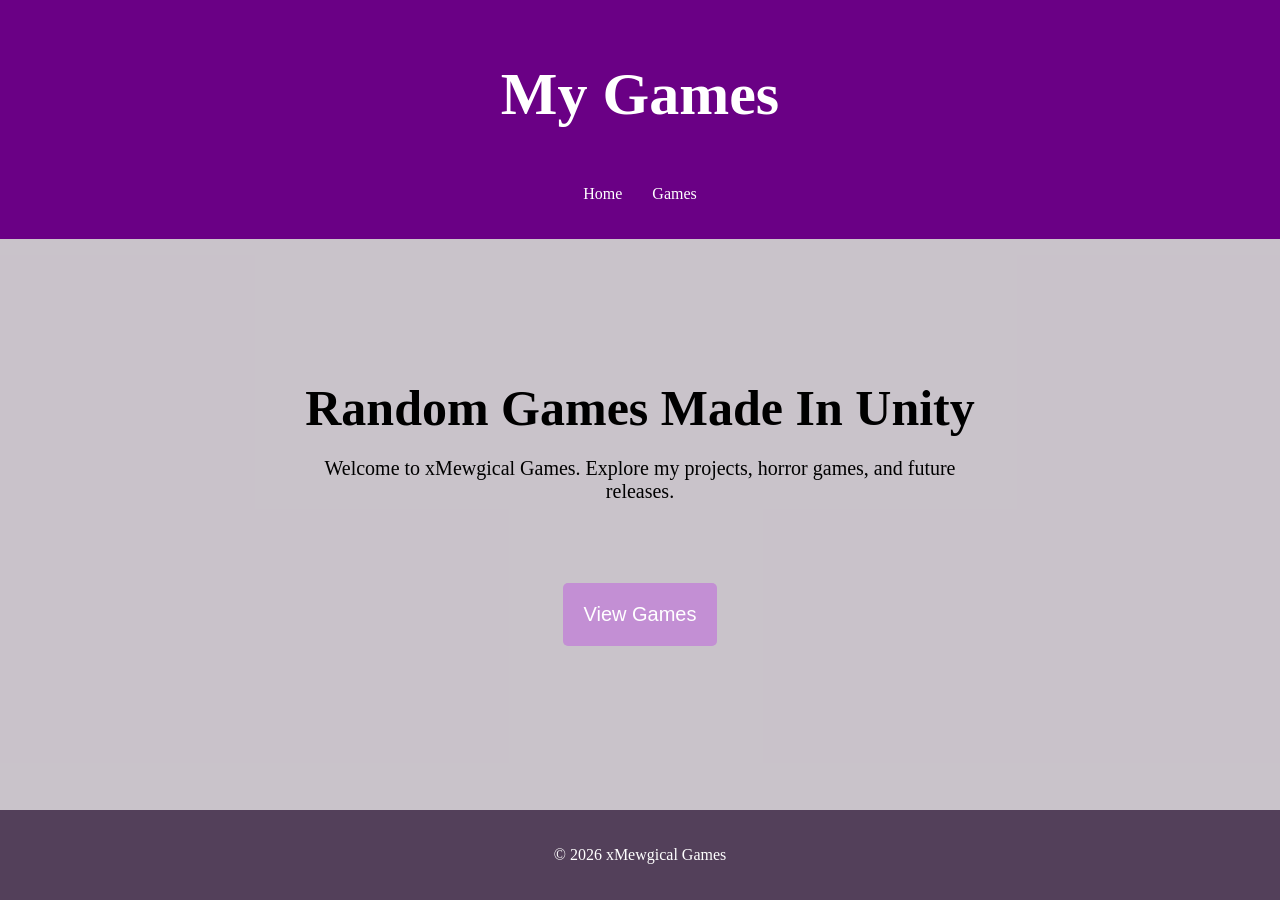
<file: index.html>
<!DOCTYPE html>
<html>

<head>
    <title>xMewgical Games</title>
    <link rel="stylesheet" href="style.css">
    <link rel="icon" type="image/png" href="images/icon.png">
</head>

<body>
    <header>
        <h1 class = "logo">My Games</h1>
        <nav>
            <ul>
                <li><a href="index.html">Home</a></li>
                <li><a href="gamespage.html">Games</a></li>
            </ul>
        </nav>
    </header>
    <main>
        <section class = "hero">
            <h2>Random Games Made In Unity</h2>

        <p>
            Welcome to xMewgical Games.
            Explore my projects, horror games, and future releases.
        </p>

        <a href="gamespage.html"><button>View Games</button></a>
        </section>
    </main>

     <footer>
        <p>© 2026 xMewgical Games</p>
    </footer>

</body>

</html>
</file>
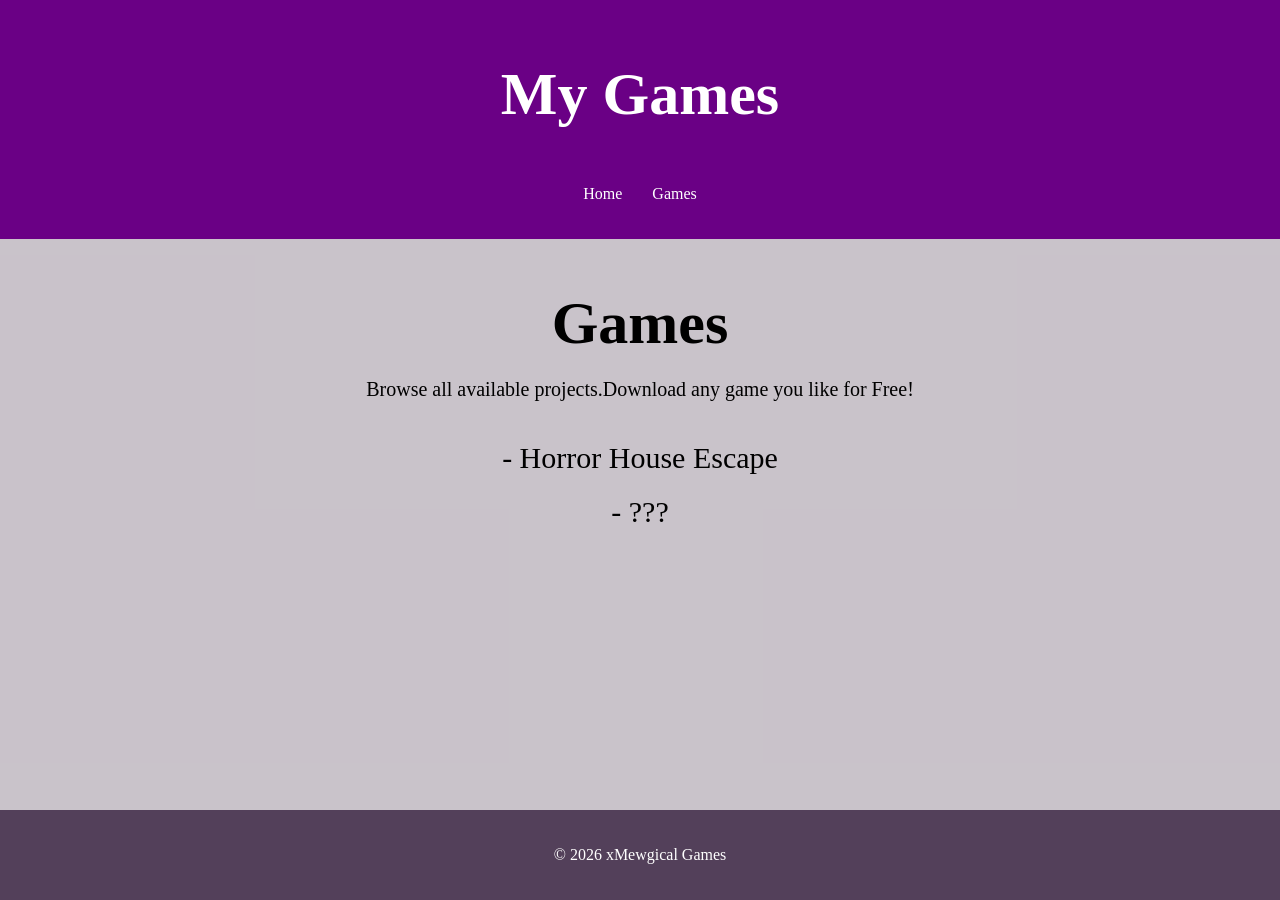
<file: gamespage.html>
<!DOCTYPE html>
<html>

<head>
    <title>Games</title>
    <link rel="stylesheet" href="gamespage.css">
    <link rel="icon" type="image/png" href="images/icon.png">
</head>

<body>
    <header>
        <h1 class = "logo">My Games</h1>
        <nav>
            <ul>
                <li><a href="index.html">Home</a></li>
                <li><a href="gamespage.html">Games</a></li>
            </ul>
        </nav>
    </header>
    <main>
        <section class = "hero">
            <h2>Games</h2>
            <p>Browse all available projects.Download any game you like for Free!</p>
            <ul class = "games">
                <li><a href = "HorrorHouseEsc.html">- Horror House Escape</a></li>
                <li><a href = "#">- ???</a></li>
            </ul>
        </section>
    </main>

     <footer>
        <p>© 2026 xMewgical Games</p>
    </footer>

</body>

</html>
</file>
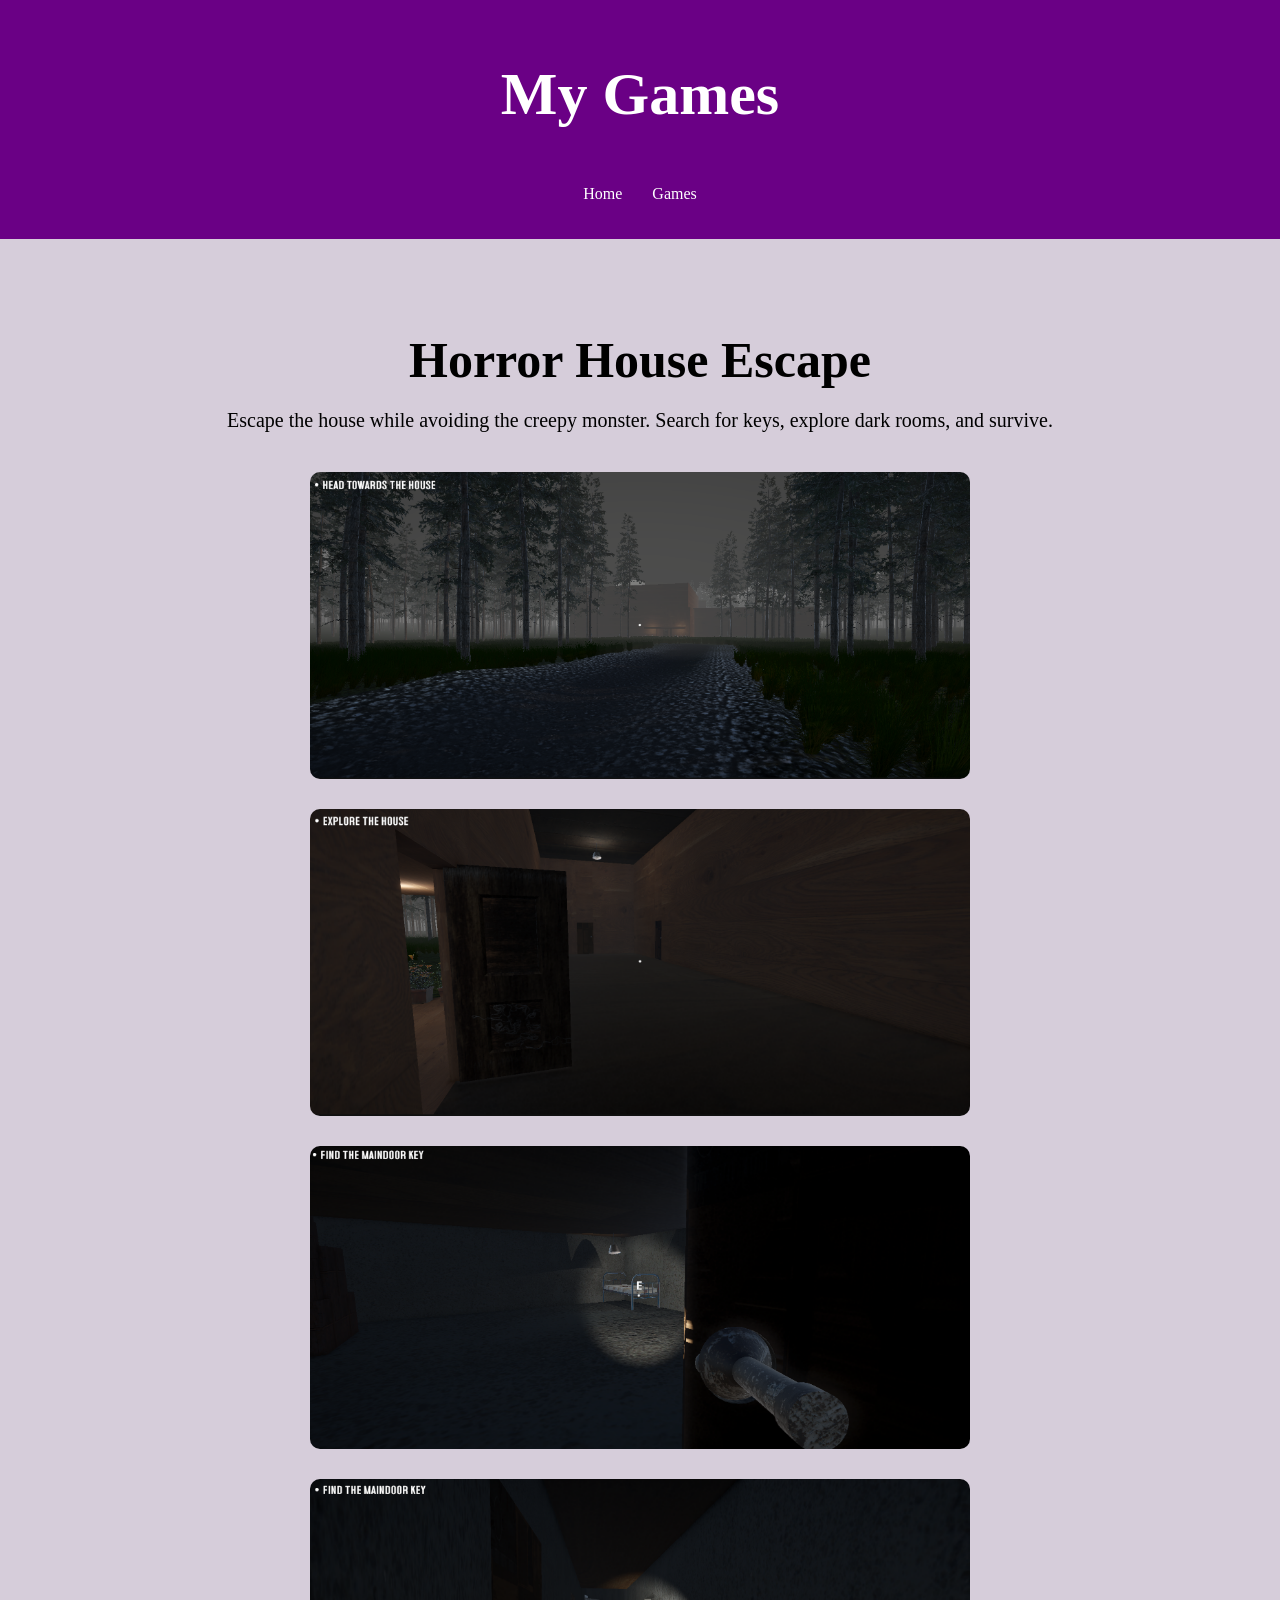
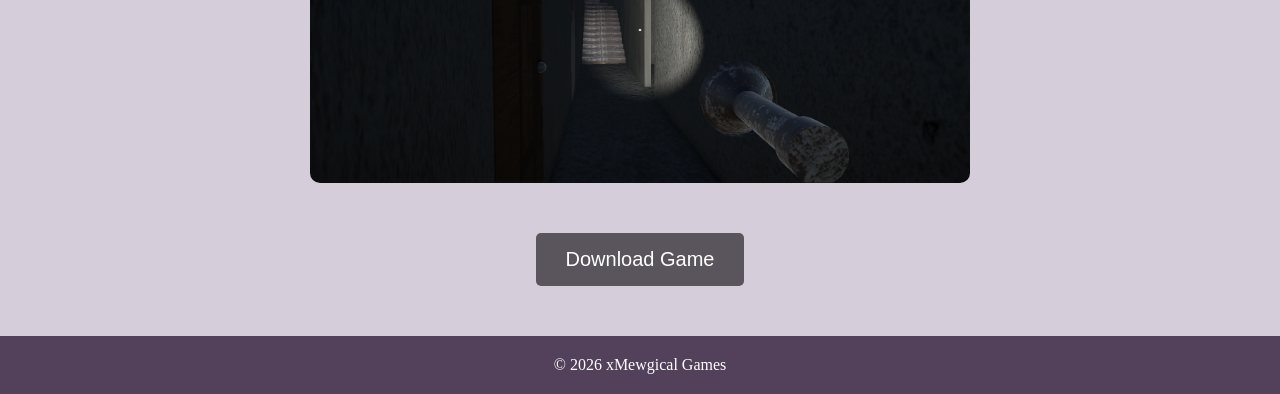
<file: HorrorHouseEsc.html>
<!DOCTYPE html>
<html>
    <head>
        <title>Horror House Escape</title>
        <link rel="stylesheet" href="style.css">
        <link rel="icon" type="image/png" href="images/icon.png">
    </head>
    <body>
        <header>
            <h1 class="logo">My Games</h1>

    <ul>
        <li><a href="index.html">Home</a></li>
        <li><a href="gamespage.html">Games</a></li>
    </ul>
        </header>
        <main class="game-page">

    <section class="game-card">

        <h2>Horror House Escape</h2>

        <p>
            Escape the house while avoiding the creepy monster.
            Search for keys, explore dark rooms, and survive.
        </p>

        <div class="screenshots">

            <img src="images/shot1.png" alt="Screenshot 1">
            <img src="images/shot2.png" alt="Screenshot 2">
            <img src="images/shot3.png" alt="Screenshot 3">
            <img src="images/shot4.png" alt="Screenshot 4">

        </div>

        <a href="https://xmewgical.itch.io/horror-house-escape" download>
            <button>Download Game</button>
        </a>

    </section>

</main>
<footer>
     © 2026 xMewgical Games
</footer>
    </body>
</html>
</file>
<file: style.css>
body{
    background-color:#5128613b;
    color : white;
    margin: 0;
    min-height: 100vh;
    display: flex;
    flex-direction: column;
}
.logo{
    font-size:60px;
    
    text-align : center;
}
header {
    background-color : #6a0085;
    padding: 20px;
    text-align: center;
    display : flex;
    flex-direction : column;
    justify-content: space-between;
    align-items: center;
}
ul {
    display: flex;
    list-style: none;
    flex-direction: row;
justify-content: space-between;
align-items: center;
margin-right : 40px;
gap: 30px;
}
a{
    color: white;
    text-decoration: none;
}
a:hover{
    color: #d9a8ff;
}
footer{
    background-color : #53405a;
    padding: 20px;
    text-align: center;
    margin-top: auto;
}
main{
    flex: 1;
    display: flex;
}
.hero {
       color: black;
    text-align: center;
    background-color: rgba(182, 179, 179, 0.404);

    flex: 1;
    display: flex;
    flex-direction: column;
    justify-content: flex-start;
    align-items: center;

    padding-top: 60px;
    


}
.hero button {
    margin-top: 50px;
    background-color :  #c38fd4;
    color : white;
    border :none;
    padding : 20px  20px;
    font-size : 20px;
    border-radius : 5px;
}
.hero button:hover{
    background-color: #c43fff;
}
.hero h2{
    font-size: 50px;
    margin-bottom: 20px;
    margin-top : 80px;
}
.hero p{
    font-size: 20px;
    max-width: 700px;
    margin: 0 auto 30px auto;
}








.game-page{
    flex: 1;
    padding: 50px;
}

.game-card{
    max-width: 900px;
    margin: auto;
    text-align: center;
    color: black;
}

.game-card h2{
    font-size: 50px;
    margin-bottom: 20px;
}

.game-card p{
    font-size: 20px;
    margin-bottom: 40px;
}

.screenshots{
    display: flex;
    flex-direction: column;
    align-items: center;
    gap: 30px;
}

.screenshots img{
    width: 80%;
    max-width: 800px;
    border-radius: 10px;
}

.game-card button{
    margin-top: 50px;
    background-color: #5a545c;
    color: white;
    border: none;
    padding: 15px 30px;
    font-size: 20px;
    border-radius: 5px;
    cursor: pointer;
}

.game-card button:hover{
    background-color: #298d42;
}
</file>
<file: gamespage.css>
body{
    background-color: #5128613b;
    color: white;
    margin: 0;
    min-height: 100vh;
    display: flex;
    flex-direction: column;
}

.logo{
    font-size: 60px;
    text-align : center;
}

header{
    background-color: #6a0085;
    padding: 20px;
    text-align: center;
    display: flex;
    flex-direction: column;
    justify-content: space-between;
    align-items: center;
}

/* NAVBAR ONLY */
header ul{
    display: flex;
    list-style: none;
    flex-direction: row;
justify-content: space-between;
align-items: center;
margin-right : 40px;
gap: 30px;
}

a{
    color: white;
    text-decoration: none;
}

a:hover{
    color: #d9a8ff;
}

main{
    flex: 1;
    display: flex;
}

.hero{
    flex: 1;
    display: flex;
    flex-direction: column;
    justify-content: flex-start;

    padding-top: 50px;


    background-color: rgba(182, 179, 179, 0.404);


    align-items: center;

    text-align: center;
    color: black;

    padding: 50px 20px;
}

.hero h2{
    font-size: 60px;
    margin-top: 0;
    margin-bottom: 20px;
}
.hero p{
    margin-top: 0;
    margin-bottom: 40px;
    font-size : 20px;
}
/* GAMES LIST */
.games{
    display: flex;
    flex-direction: column;
    align-items: center;

    list-style: none;

    padding: 0;
    margin: 0;

    gap: 20px;
}

.games li{
    font-size: 30px;
}

.games a{
    color: black;
}

.games a:hover{
    color: #6a0085;
}

footer{
    background-color: #53405a;
    padding: 20px;
    text-align: center;
    margin-top: auto;
}
</file>
